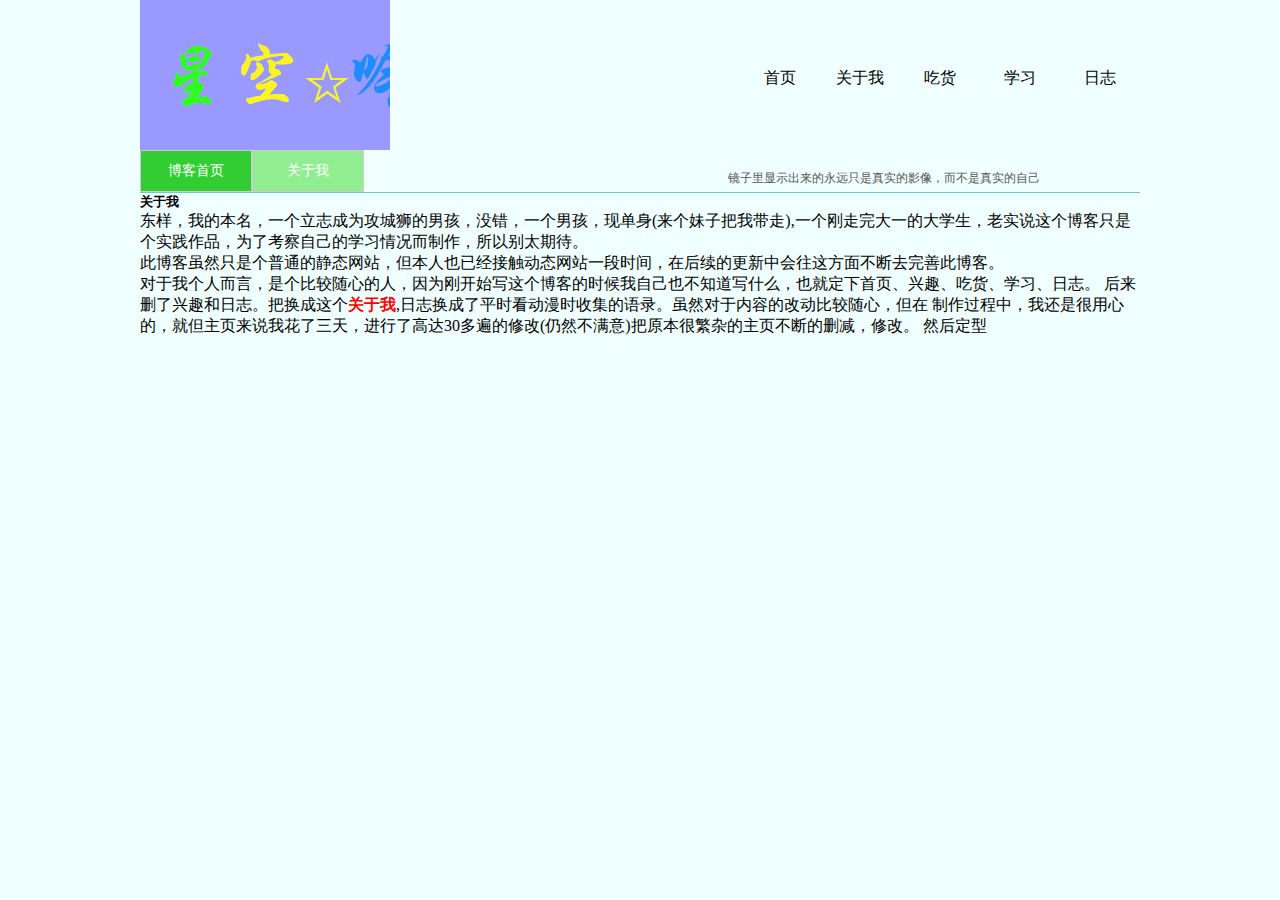
<file: about.html>
<!DOCTYPE html>
<html lang="en">
<head>
  <meta charset="UTF-8">
  <title>Document</title>
  <style>
    *{margin: 0; padding: 0;}
    body{background-color: #F0FFFF;}
    .header{width: 1000px; height: 150px; margin: auto; position: relative;}
    .logo{width: 250px; height: 150px; display: block; background: url(images/logo.jpg); position: absolute;}
    .nav{ float: right; margin-top: 60px;}
    .nav ul li{list-style: none; float: left;  }
    .nav ul li a{text-decoration: none; color: #000; width: 80px; height: 40px; display: block;   text-align: center; line-height: 35px; font-size: 16px; font-weight: 300;}
    .content{width: 1000px; margin: auto; position: relative;}
    .head_content{width: 1000px; height: 42px;border-bottom: solid 1px #6ccccc;}
    .home a{ float: left; width: 110px; height: 40px; text-align: center;line-height: 40px;  border:solid 1px #ccc; background-color:#32CD32; font-size: 14px; color: #fff; text-decoration: none;}
    .title a{ float: left; width: 110px; height: 40px; text-align: center;line-height: 40px; border:solid 1px #ccc; background-color: #90EE90; font-size: 14px; color: #fff; text-decoration: none;}
    .zhexue{float: right; margin-top: 20px; margin-right: 100px;  color: #555; font-weight: 100; font-size: 12px;  }
    strong{color: red;}
  </style>
</head>
<body>
  <div class="header">
  <div class="logo"></div>

  <div class="nav">
    <ul>
      <li><a href="index.html">首页</a></li>
      <li><a href="about.html">关于我</a></li>
      <li><a href="">吃货</a></li>
      <li><a href="">学习</a></li>
      <li><a href="Journal.html">日志</a></li>
    </ul>
  </div>
</div>

<div class="content">
<div class="head_content">
<div class="home"><a href="index.html">博客首页</a></div>
<div class="title"><a href="#">关于我</a></div>
<div class="zhexue"><p>镜子里显示出来的永远只是真实的影像，而不是真实的自己</p></div>
</div>
<div>
<h5>关于我</h5>
<p>东样，我的本名，一个立志成为攻城狮的男孩，没错，一个男孩，现单身(来个妹子把我带走),一个刚走完大一的大学生，老实说这个博客只是个实践作品，为了考察自己的学习情况而制作，所以别太期待。
</p>
<p>此博客虽然只是个普通的静态网站，但本人也已经接触动态网站一段时间，在后续的更新中会往这方面不断去完善此博客。</p>
<p>对于我个人而言，是个比较随心的人，因为刚开始写这个博客的时候我自己也不知道写什么，也就定下首页、兴趣、吃货、学习、日志。
后来删了兴趣和日志。把换成这个<strong>关于我</strong>,日志换成了平时看动漫时收集的语录。虽然对于内容的改动比较随心，但在
制作过程中，我还是很用心的，就但主页来说我花了三天，进行了高达30多遍的修改(仍然不满意)把原本很繁杂的主页不断的删减，修改。
然后定型</p>
<p></p>
</div>
</body>
</html>
</file>
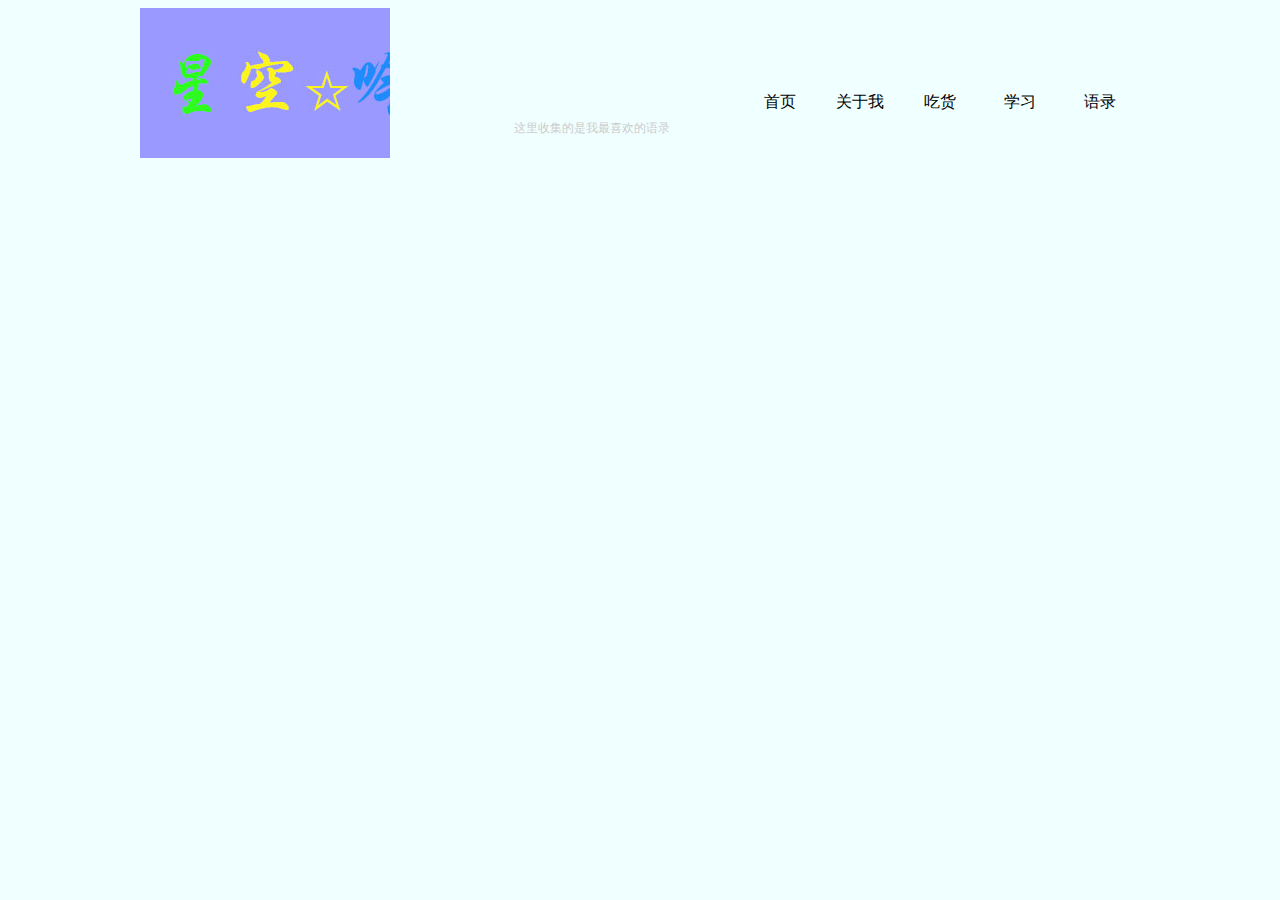
<file: Chowhound.html>
<!DOCTYPE html>
<html lang="en">
<head>
  <meta charset="UTF-8">
  <title>星空☆吟留</title>
  <script src="js/jquery-3.2.1.js"></script>
  <style>0
    *{margin: 0; padding: 0;}
    body{background-color: #F0FFFF;}
    .header{width: 1000px; height: 150px; margin: auto; position: relative;}
    .logo{width: 250px; height: 150px; display: block; background: url(images/logo.jpg); position: absolute;}
    .nav{ float: right; margin-top: 60px;}
    .nav ul li{list-style: none; float: left;  }
    .nav ul li a{text-decoration: none; color: #000; width: 80px; height: 40px; display: block;   text-align: center; line-height: 35px; font-size: 16px; font-weight: 300;}
    .jie{float: right; font-size: 12px; margin-top: 100px; margin-right: 30px; color: #ccc;}

  </style>
</head>
<body>
  <div class="header">
  <div class="logo"></div>

  <div class="nav">
    <ul>
      <li><a href="index.html">首页</a></li>
      <li><a href="about.html">关于我</a></li>
      <li><a href="">吃货</a></li>
      <li><a href="">学习</a></li>
      <li><a href="Journal.html">语录</a></li>
    </ul>
  </div>
  <div class="jie"><p>这里收集的是我最喜欢的语录</p></div>
</div>
</body>
</html>
</file>
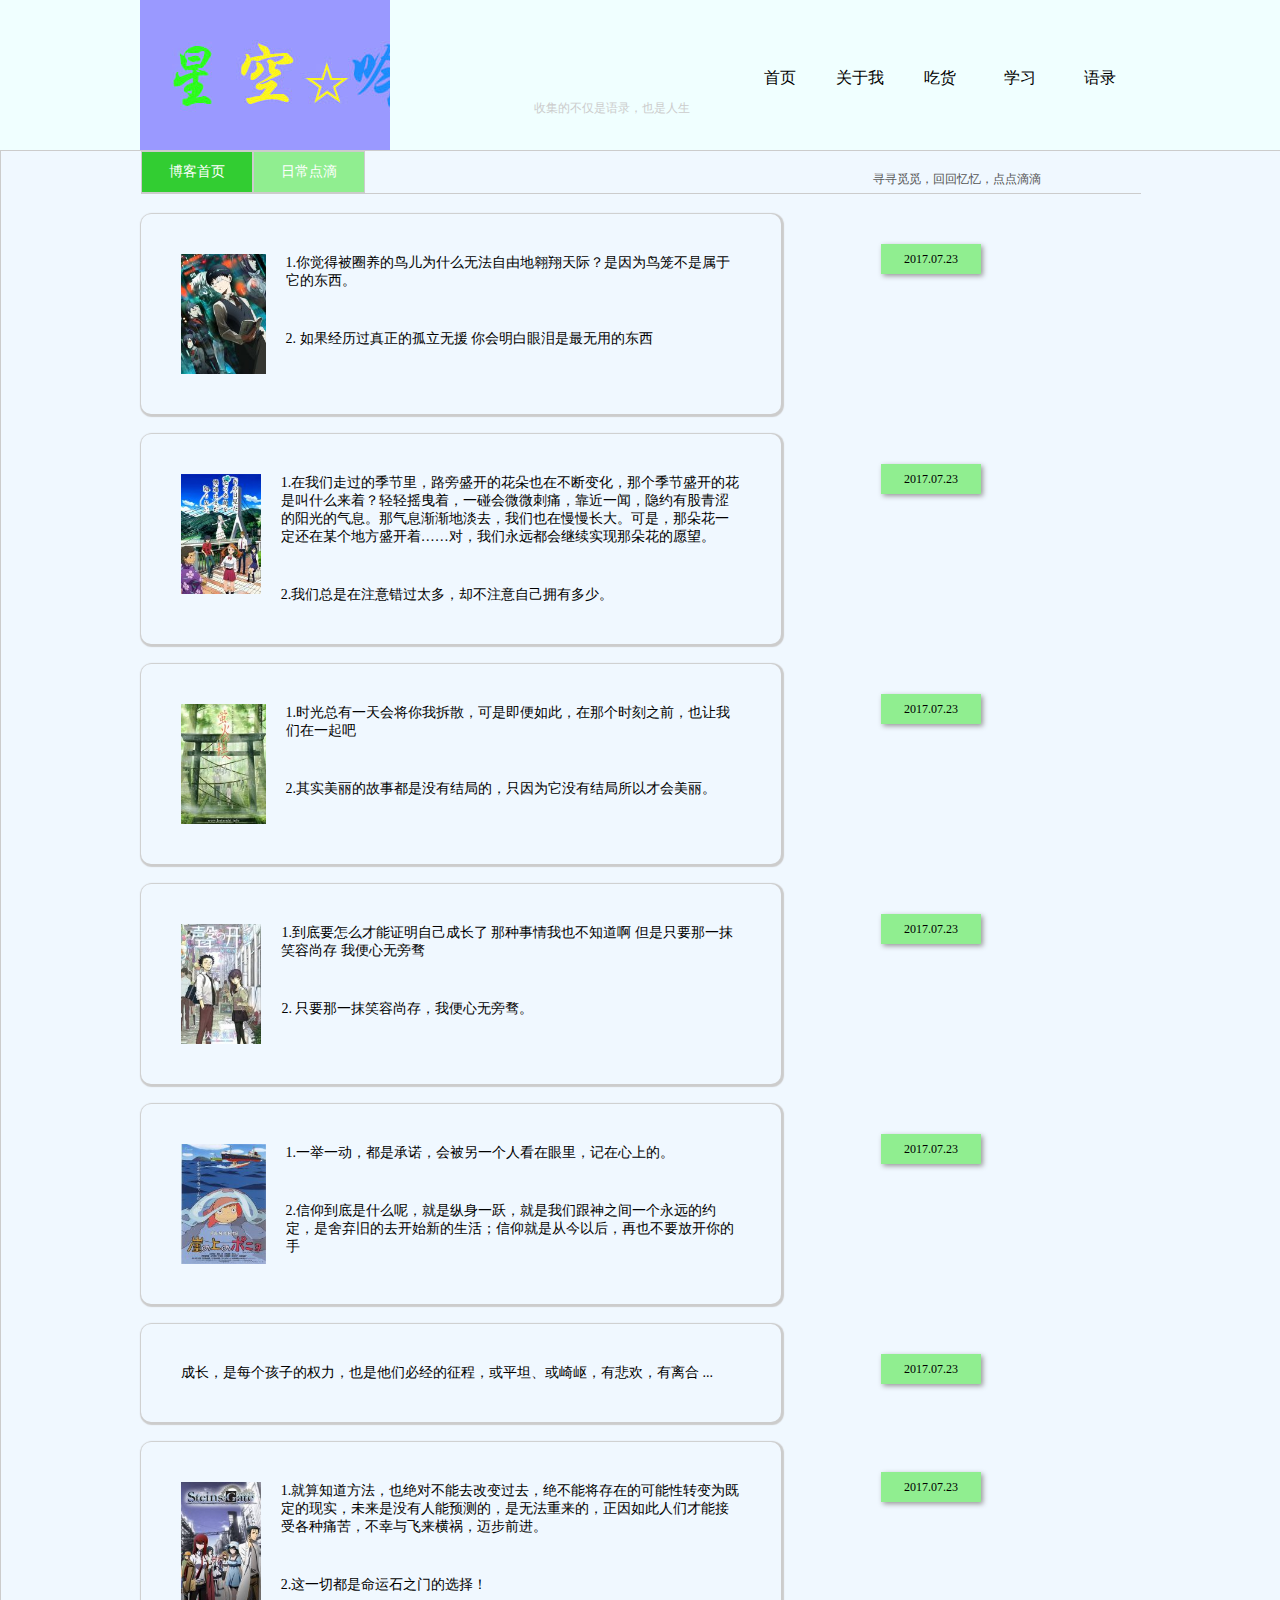
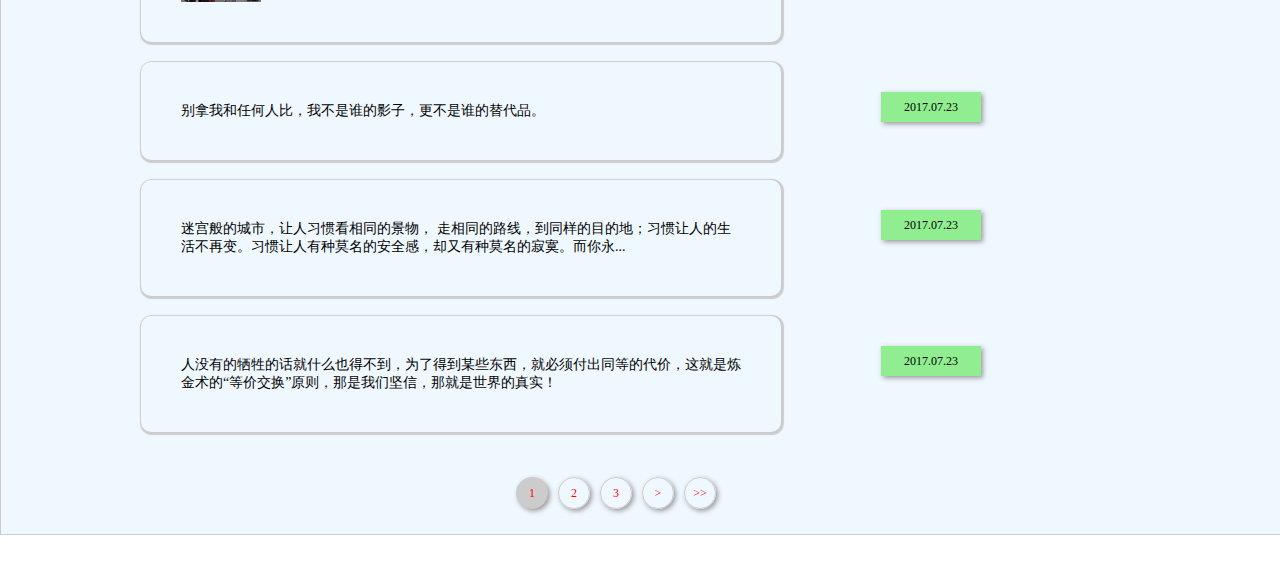
<file: Journal.html>
<!DOCTYPE html>
<html lang="en">
<head>
  <meta charset="UTF-8">
  <title>journal
  </title>
  <script src="js/jquery-3.2.1.js"></script>
  <link rel="stylesheet" href="css/journal.css">
</head>
<body>
<div class="header">
<div class="header_0">
  <div class="logo"></div>

  <div class="nav">
    <ul>
      <li><a href="index.html">首页</a></li>
      <li><a href="about.html">关于我</a></li>
      <li><a href="">吃货</a></li>
      <li><a href="Study.html">学习</a></li>
      <li><a href="Journal.html">语录</a></li>
    </ul>
  </div>
  <div class="jie"><p>收集的不仅是语录，也是人生</p></div>
</div>
</div>
<div class="content">
<div class="content_0">
<div class="head_content">
<div class="home"><a href="index.html">博客首页</a></div>
<div class="title"><a href="#">日常点滴</a></div>
<div class="zhexue"><p>寻寻觅觅，回回忆忆，点点滴滴</p></div>
</div>
  <div class="rizhi">
  <div class="arrow_box">
  <div class="sy"><img src="images/dongjingshishiguijingdianyulu56019.jpg" alt="东京食尸鬼">
  <p>1.你觉得被圈养的鸟儿为什么无法自由地翱翔天际？是因为鸟笼不是属于它的东西。</p>
  <p>2. 如果经历过真正的孤立无援 你会明白眼泪是最无用的东西 </p>
  </div>
  <span>2017.07.23</span>
  </div>
  <div class="arrow_box">
  <div class="sy"><img src="images/womenrengweizhidaonatiansuokanjiandehuademingzijingdianyulu24885.jpg" alt="那朵花">
  <p>1.在我们走过的季节里，路旁盛开的花朵也在不断变化，那个季节盛开的花是叫什么来着？轻轻摇曳着，一碰会微微刺痛，靠近一闻，隐约有股青涩的阳光的气息。那气息渐渐地淡去，我们也在慢慢长大。可是，那朵花一定还在某个地方盛开着……对，我们永远都会继续实现那朵花的愿望。</p>
  <p>2.我们总是在注意错过太多，却不注意自己拥有多少。</p>
  </div>
  <span>2017.07.23</span>
  </div>
  <div class="arrow_box">
  <div class="sy"><img src="images/yinghuozhisenjingdianyulu6329.jpg" alt="萤火之森">
  <p>1.时光总有一天会将你我拆散，可是即便如此，在那个时刻之前，也让我们在一起吧 </p>
  <p>2.其实美丽的故事都是没有结局的，只因为它没有结局所以才会美丽。</p></div>
  <span>2017.07.23</span></div>
  <div class="arrow_box">
  <div class="sy"><img src="images/shengzhixingjingdianyulu90371.jpg" alt="声之形">
  <p>1.到底要怎么才能证明自己成长了 那种事情我也不知道啊 但是只要那一抹笑容尚存 我便心无旁骛 </p>
  <p>2. 只要那一抹笑容尚存，我便心无旁骛。</p></div>
  <span>2017.07.23</span>
  </div>
  <div class="arrow_box">
  <div class="sy"><img src="images/xuanyashangdejinyujijingdianyulu13164.jpg" alt="悬崖上的金鱼姬">
  <p>1.一举一动，都是承诺，会被另一个人看在眼里，记在心上的。</p>
  <p>2.信仰到底是什么呢，就是纵身一跃，就是我们跟神之间一个永远的约定，是舍弃旧的去开始新的生活；信仰就是从今以后，再也不要放开你的手</p>
  </div>
  <span>2017.07.23</span>
  </div>
  <div class="arrow_box">
  <div class="sy"><p>成长，是每个孩子的权力，也是他们必经的征程，或平坦、或崎岖，有悲欢，有离合 ...</p></div>
  <span>2017.07.23</span>
  </div>
  <div class="arrow_box">
  <div class="sy"><img src="images/mingyunshizhimenjingdianyulu43402.jpg" alt="命运石之门">
  <p>1.就算知道方法，也绝对不能去改变过去，绝不能将存在的可能性转变为既定的现实，未来是没有人能预测的，是无法重来的，正因如此人们才能接受各种痛苦，不幸与飞来横祸，迈步前进。</p>
  <p>2.这一切都是命运石之门的选择！</p>
  </div>
  <span>2017.07.23</span>
  </div>
  <div class="arrow_box">
  <div class="sy"><p>别拿我和任何人比，我不是谁的影子，更不是谁的替代品。 </p></div>
  <span>2017.07.23</span>
  </div>
  <div class="arrow_box">
  <div class="sy"><p> 迷宫般的城市，让人习惯看相同的景物， 走相同的路线，到同样的目的地；习惯让人的生活不再变。习惯让人有种莫名的安全感，却又有种莫名的寂寞。而你永...</p></div>
  <span>2017.07.23</span></div>
  <div class="arrow_box">
  <div class="sy"><p>人没有的牺牲的话就什么也得不到，为了得到某些东西，就必须付出同等的代价，这就是炼金术的“等价交换”原则，那是我们坚信，那就是世界的真实！</p></div>
  <span>2017.07.23</span></div>
</div>
<div class="jump">
<div>

  <div class="Page_number"><a href="Journal.html"><span>1</span></a></div>
  <div class="Page_number"><a href="Journal_2.html"><span>2</span></a></div>
  <div class="Page_number"><a href="Journal_3.html"><span>3</span></a></div>
  <div class="Page_number"><a href="Journal_2.html"><span>></span></a></div>
  <div class="Page_number"><a href="Journal_3.html"><span>>></span></a></div>
</div>
</div>
</div>
 </div>

<div class="clear"></div>
<div class="footer">

</div>

<script  type="text/javascript">
  $(".sy").hover(
    function(){
    $(this).css("background-color","#F5F5DC");},

    function(){ $(this).css("background-color","#F0F8FF")
    ;}


  )
  $(".Page_number").eq(0).css("background-color","#ccc")
  $(".Page_number").hover(function(){
    $(this).css("background-color","#ccc")},
    function(){$(this).css("background-color","#fff")});
  $(".Page_number").eq(0).mouseleave(function(){
    $(this).css("background-color","#ccc");
  });
</script>
</body>
</html>
</file>
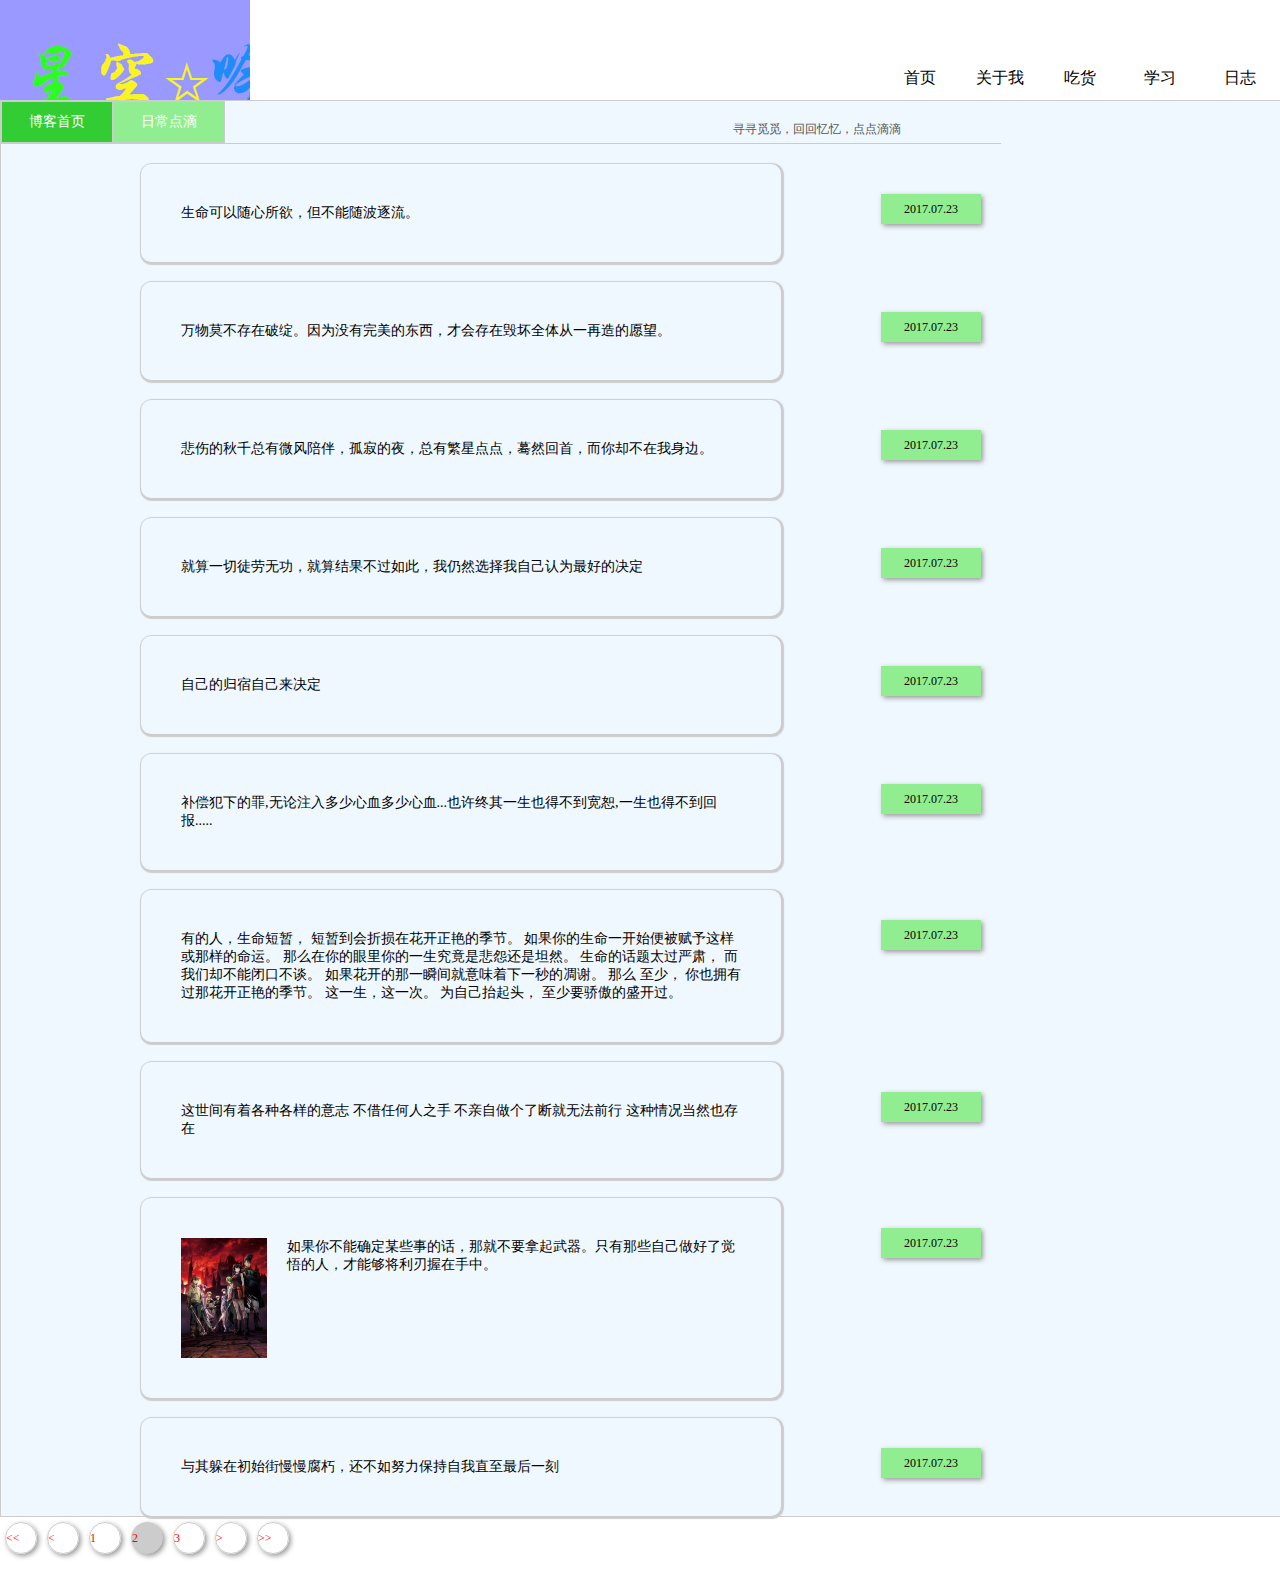
<file: Journal_2.html>
<!DOCTYPE html>
<html lang="en">
<head>
  <meta charset="UTF-8">
  <title>journal
  </title>
  <script src="js/jquery-3.2.1.js"></script>
  <link rel="stylesheet" href="css/journal.css">
</head>
<body>
<div class="header">
  <div class="logo"></div>

  <div class="nav">
    <ul>
      <li><a href="index.html">首页</a></li>
      <li><a href="about.html">关于我</a></li>
      <li><a href="">吃货</a></li>
      <li><a href="">学习</a></li>
      <li><a href="Journal.html">日志</a></li>
    </ul>
  </div>
</div>

<div class="content">
<div class="head_content">
<div class="home"><a href="index.html">博客首页</a></div>
<div class="title"><a href="#">日常点滴</a></div>
<div class="zhexue"><p>寻寻觅觅，回回忆忆，点点滴滴</p></div>
</div>
<div class="rizhi">
  <div class="arrow_box">
  <div class="sy">
  <p> 生命可以随心所欲，但不能随波逐流。 </p>
  </div>
  <span>2017.07.23</span>
  </div>
  <div class="arrow_box">
  <div class="sy">
  <p>万物莫不存在破绽。因为没有完美的东西，才会存在毁坏全体从一再造的愿望。</p>
  </div>
  <span>2017.07.23</span>
  </div>
  <div class="arrow_box">
  <div class="sy">
  <p>悲伤的秋千总有微风陪伴，孤寂的夜，总有繁星点点，蓦然回首，而你却不在我身边。 </p></div>
  <span>2017.07.23</span></div>
  <div class="arrow_box">
  <div class="sy">
  <p>就算一切徒劳无功，就算结果不过如此，我仍然选择我自己认为最好的决定 </p></div>
  <span>2017.07.23</span>
  </div>
  <div class="arrow_box">
  <div class="sy"><p>自己的归宿自己来决定</p></div>
  <span>2017.07.23</span>
  </div>
  <div class="arrow_box">
  <div class="sy"><p>补偿犯下的罪,无论注入多少心血多少心血...也许终其一生也得不到宽恕,一生也得不到回报.....</p></div>
  <span>2017.07.23</span>
  </div>
  <div class="arrow_box">
  <div class="sy">
  <p>有的人，生命短暂，
短暂到会折损在花开正艳的季节。
如果你的生命一开始便被赋予这样或那样的命运。
那么在你的眼里你的一生究竟是悲怨还是坦然。
生命的话题太过严肃，
而我们却不能闭口不谈。
如果花开的那一瞬间就意味着下一秒的凋谢。
那么 至少，
你也拥有过那花开正艳的季节。
这一生，这一次。
为自己抬起头，
至少要骄傲的盛开过。</p></div>
  <span>2017.07.23</span>
  </div>
  <div class="arrow_box">
  <div class="sy"><p>这世间有着各种各样的意志
不借任何人之手
不亲自做个了断就无法前行
这种情况当然也存在 </p></div>
  <span>2017.07.23</span>
  </div>
  <div class="arrow_box">
  <div class="sy"><img src="images/zhanchihongzhitongjingdianyulu61210.jpg" alt="赤瞳">
  <p> 如果你不能确定某些事的话，那就不要拿起武器。只有那些自己做好了觉悟的人，才能够将利刃握在手中。</p></div>
  <span>2017.07.23</span></div>
  <div class="arrow_box">
  <div class="sy"><p>与其躲在初始街慢慢腐朽，还不如努力保持自我直至最后一刻</p></div>
  <span>2017.07.23</span></div>
</div>
 </div>

<div class="Jump">
<div>
  <div class="Page_number"><a href="Journal.html"><span><<</span></a></div>
  <div class="Page_number"><a href="Journal.html"><span><</span></a></div>
  <div class="Page_number"><a href="Journal.html"><span>1</span></a></div>
  <div class="Page_number"><a href="Journal_2.html"><span>2</span></a></div>
  <div class="Page_number"><a href="Journal_3.html"><span>3</span></a></div>
  <div class="Page_number"><a href="Journal_3.html"><span>></span></a></div>
  <div class="Page_number"><a href="Journal_3.html"><span>>></span></a></div>
</div>
</div>
</div>
<div class="clear"></div>
<div class="footer">

</div>

<script  type="text/javascript">
  $(".sy").hover(
    function(){
    $(this).css("background-color","#F5F5DC");},

    function(){ $(this).css("background-color","#F0F8FF")
    ;}


  )
  $(".Page_number").eq(3).css("background-color","#ccc");

  $(".Page_number").hover(function(){
    $(this).css("background-color","#ccc")},
    function(){$(this).css("background-color","#fff")});

  $(".Page_number").eq(3).mouseleave(function(){
    $(this).css("background-color","#ccc");
  });
</script>
</body>
</html>
</file>
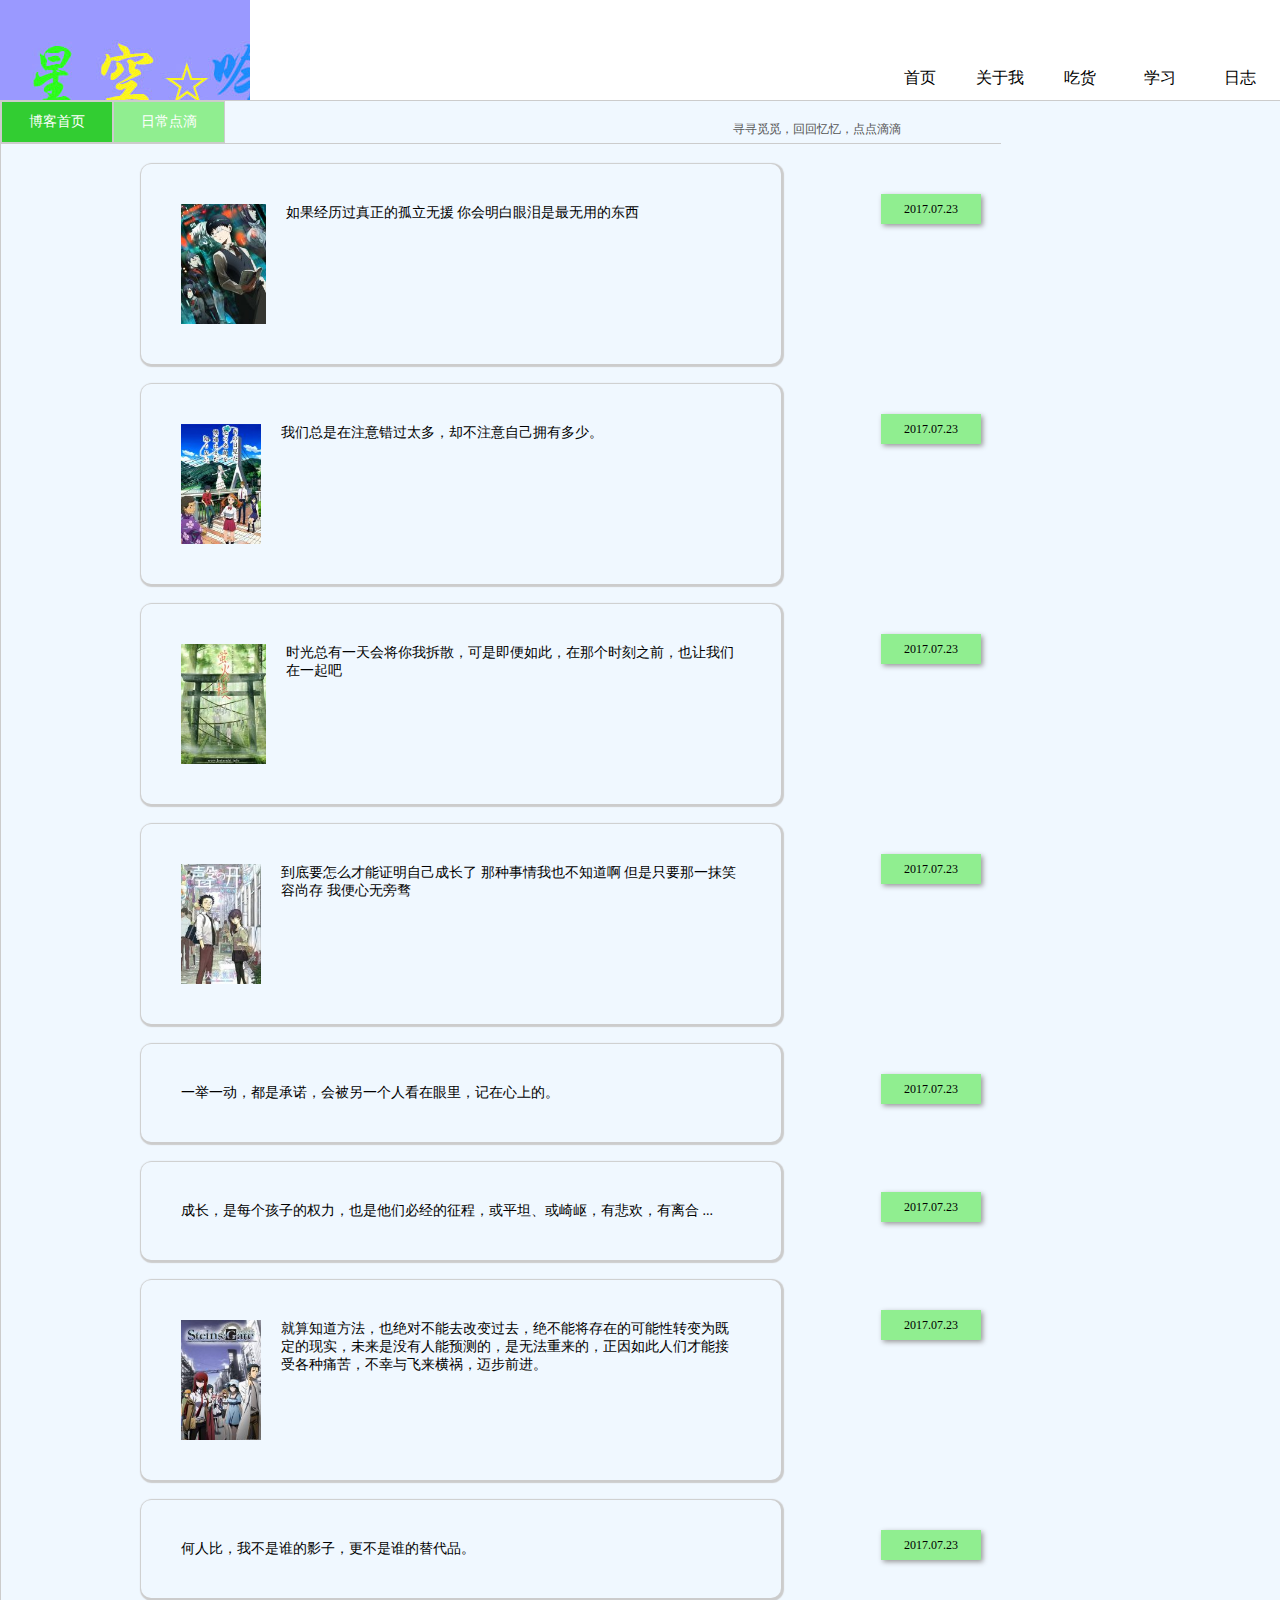
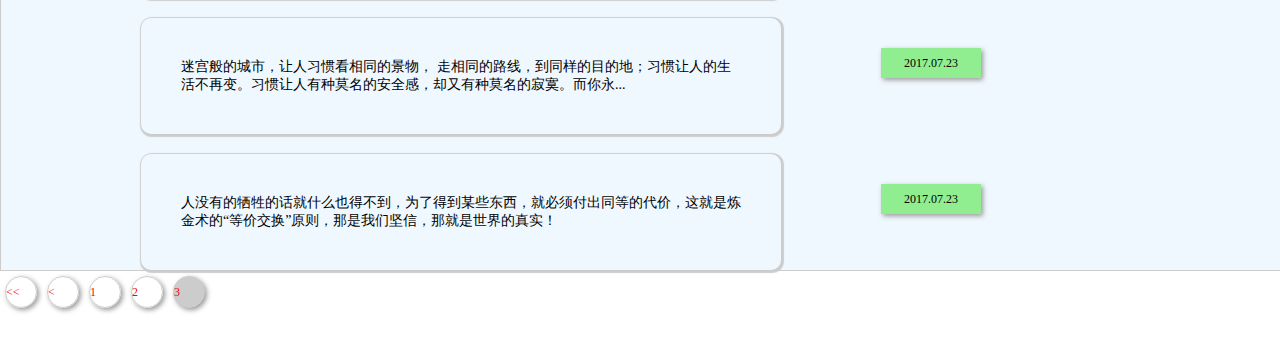
<file: Journal_3.html>
<!DOCTYPE html>
<html lang="en">
<head>
  <meta charset="UTF-8">
  <title>journal
  </title>
  <script src="js/jquery-3.2.1.js"></script>
  <link rel="stylesheet" href="css/journal.css">
</head>
<body>
<div class="header">
  <div class="logo"></div>

  <div class="nav">
    <ul>
      <li><a href="index.html">首页</a></li>
      <li><a href="about.html">关于我</a></li>
      <li><a href="">吃货</a></li>
      <li><a href="">学习</a></li>
      <li><a href="Journal.html">日志</a></li>
    </ul>
  </div>
</div>

<div class="content">
<div class="head_content">
<div class="home"><a href="index.html">博客首页</a></div>
<div class="title"><a href="#">日常点滴</a></div>
<div class="zhexue"><p>寻寻觅觅，回回忆忆，点点滴滴</p></div>
</div>

<div class="rizhi">
  <div class="arrow_box">
  <div class="sy"><img src="images/dongjingshishiguijingdianyulu56019.jpg" alt="东京食尸鬼">
  <p> 如果经历过真正的孤立无援 你会明白眼泪是最无用的东西 </p>
  </div>
  <span>2017.07.23</span>
  </div>
  <div class="arrow_box">
  <div class="sy"><img src="images/womenrengweizhidaonatiansuokanjiandehuademingzijingdianyulu24885.jpg" alt="那朵花">
  <p>我们总是在注意错过太多，却不注意自己拥有多少。</p>
  </div>
  <span>2017.07.23</span>
  </div>
  <div class="arrow_box">
  <div class="sy"><img src="images/yinghuozhisenjingdianyulu6329.jpg" alt="萤火之森">
  <p>时光总有一天会将你我拆散，可是即便如此，在那个时刻之前，也让我们在一起吧 </p></div>
  <span>2017.07.23</span></div>
  <div class="arrow_box">
  <div class="sy"><img src="images/shengzhixingjingdianyulu90371.jpg" alt="声之形">
  <p>到底要怎么才能证明自己成长了 那种事情我也不知道啊 但是只要那一抹笑容尚存 我便心无旁骛 </p></div>
  <span>2017.07.23</span>
  </div>
  <div class="arrow_box">
  <div class="sy"><p>一举一动，都是承诺，会被另一个人看在眼里，记在心上的。</p></div>
  <span>2017.07.23</span>
  </div>
  <div class="arrow_box">
  <div class="sy"><p>成长，是每个孩子的权力，也是他们必经的征程，或平坦、或崎岖，有悲欢，有离合 ...</p></div>
  <span>2017.07.23</span>
  </div>
  <div class="arrow_box">
  <div class="sy"><img src="images/mingyunshizhimenjingdianyulu43402.jpg" alt="命运石之门">
  <p>就算知道方法，也绝对不能去改变过去，绝不能将存在的可能性转变为既定的现实，未来是没有人能预测的，是无法重来的，正因如此人们才能接受各种痛苦，不幸与飞来横祸，迈步前进。</p></div>
  <span>2017.07.23</span>
  </div>
  <div class="arrow_box">
  <div class="sy"><p>何人比，我不是谁的影子，更不是谁的替代品。 </p></div>
  <span>2017.07.23</span>
  </div>
  <div class="arrow_box">
  <div class="sy"><p> 迷宫般的城市，让人习惯看相同的景物， 走相同的路线，到同样的目的地；习惯让人的生活不再变。习惯让人有种莫名的安全感，却又有种莫名的寂寞。而你永...</p></div>
  <span>2017.07.23</span></div>
  <div class="arrow_box">
  <div class="sy"><p>人没有的牺牲的话就什么也得不到，为了得到某些东西，就必须付出同等的代价，这就是炼金术的“等价交换”原则，那是我们坚信，那就是世界的真实！</p></div>
  <span>2017.07.23</span></div>
</div>
 </div>
</div>
<div class="Jump">
<div>
  <div class="Page_number"><a href="Journal.html"><span><<</span></a></div>
  <div class="Page_number"><a href="Journal_2.html"><span><</span></a></div>
  <div class="Page_number"><a href="Journal.html"><span>1</span></a></div>
  <div class="Page_number"><a href="Journal_2.html"><span>2</span></a></div>
  <div class="Page_number"><a href="Journal_3.html"><span>3</span></a></div>

</div>
</div>
</div>
<div class="clear"></div>
<div class="footer">

</div>

<script  type="text/javascript">
  $(".sy").hover(
    function(){
    $(this).css("background-color","#F5F5DC");},

    function(){ $(this).css("background-color","#F0F8FF")
    ;}


  )
  $(".Page_number").eq(4).css("background-color","#ccc")
  $(".Page_number").hover(function(){
    $(this).css("background-color","#ccc")},
    function(){$(this).css("background-color","#fff")});
  $(".Page_number").eq(4).mouseleave(function(){
    $(this).css("background-color","#ccc");
  });
</script>
</body>
</html>
</file>
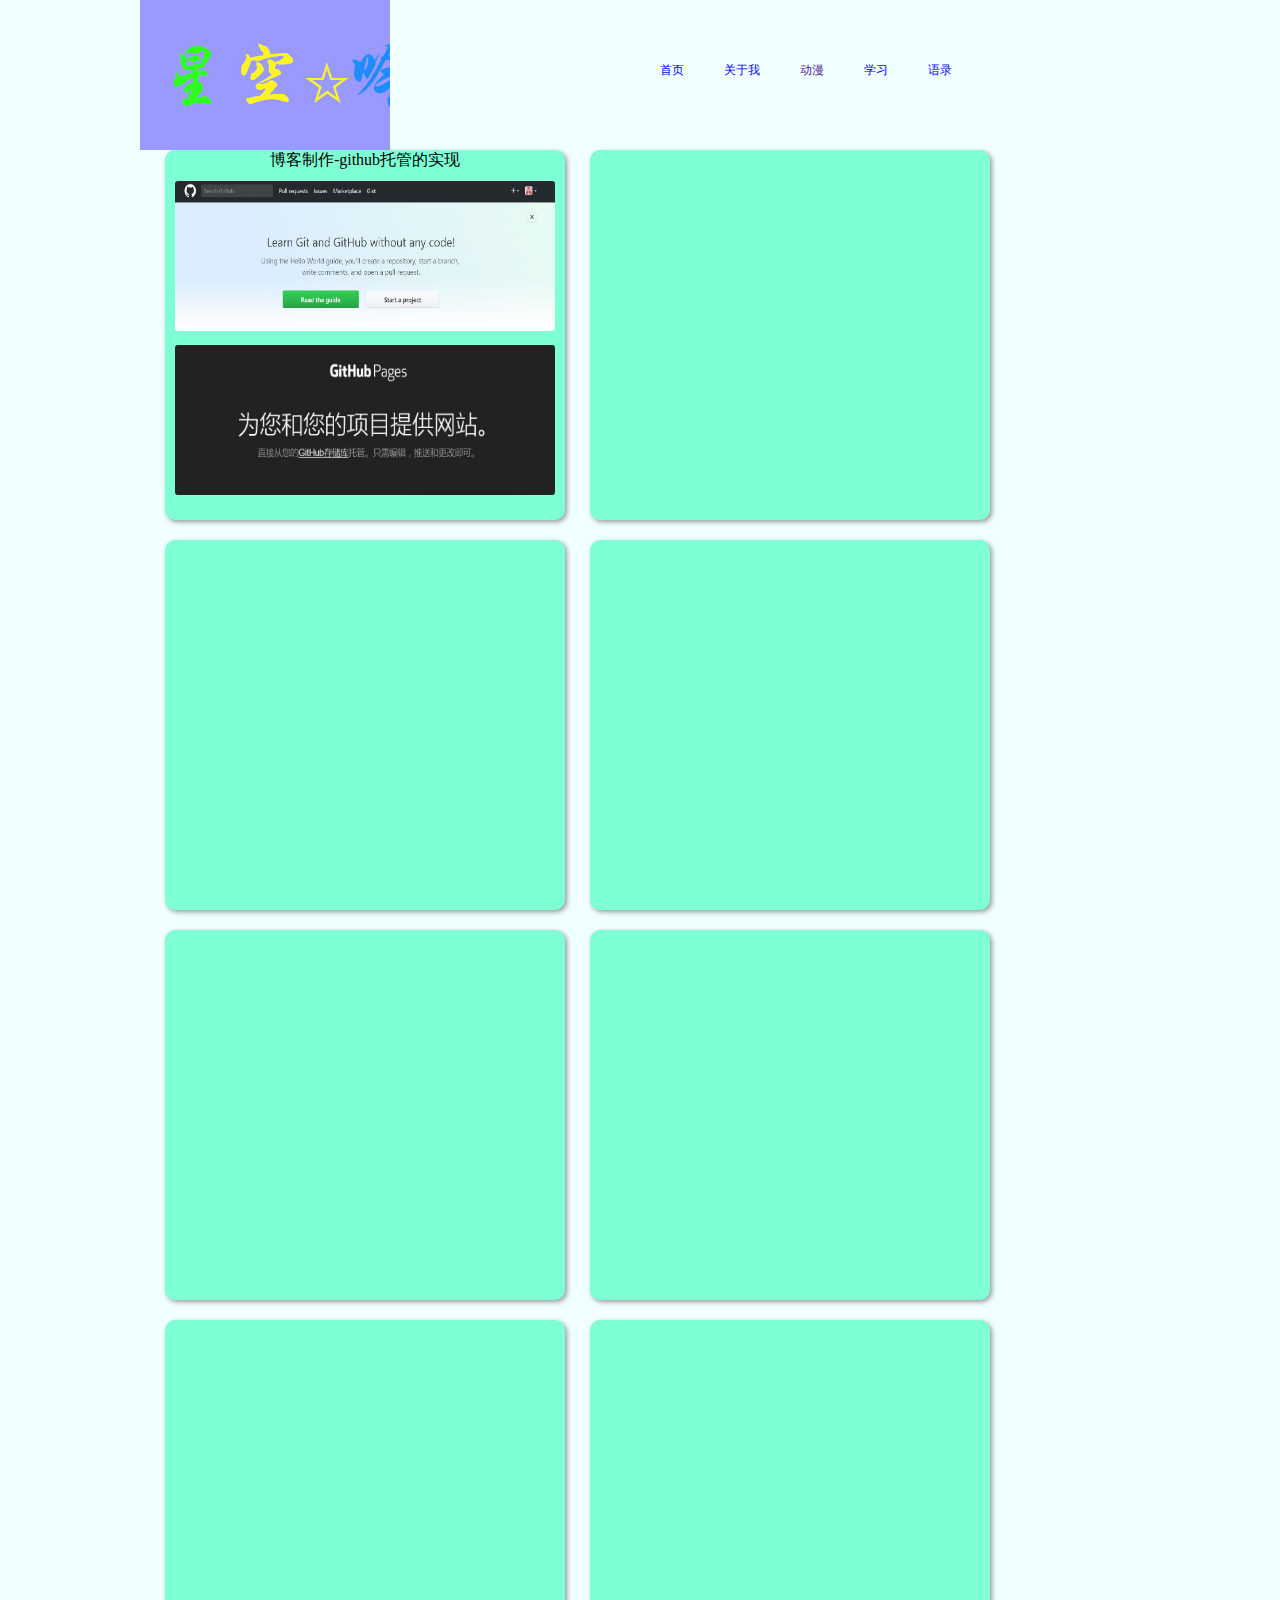
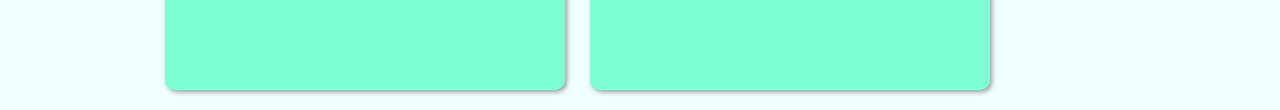
<file: Study.html>
<!DOCTYPE html>
<html lang="en">
<head>
  <meta charset="UTF-8">
  <title></title>
  <style>
  *{margin: 0; padding: 0;}
  body{background-color: #F0FFFF;}
    .header{width: 1000px; margin: auto; height: 150px; clear: both; }
    .logo{width: 250px; height: 150px; background-image: url(images/logo.jpg); position: absolute;}
    .nav{width: 500px; float: right; font-size: 12px; }
    .nav ul a{text-decoration: none; }
    .nav ul li{float: left; margin: 20px; line-height: 100px; list-style: none;}
    .content{width: 1000px; margin: auto;}
    img{width: 380px; height: 150px; margin-top: 10px; margin-left: 10px; border-radius: 3px;}
    .list{width: 400px; height: 370px; border-radius: 10px; background-color: #7FFFD4; float: left; margin-left: 25px; margin-bottom: 20px; box-shadow:2px 2px 5px #999;}
    .list p{text-align: center;}
  </style>
  <script src="js/jquery-3.2.1.js"></script>
</head>
<body>
  <div class="header">
    <div class="logo"></div>
        <div class="nav">
        <ul>
          <li><a href="index.html">首页</a></li>
          <li><a href="about.html">关于我</a></li>
          <li><a href="">动漫</a></li>
          <li><a href="Study.html">学习</a></li>
          <li><a href="Journal.html">语录</a></li>
        </ul>
        </div>
  </div>
  <div class="content">
    <div class="list">
      <p>博客制作-github托管的实现</p>
      <img src="images/list_1.JPG" alt="github"><img src="images/list_11.JPG" alt="github">
    </div>
    <div class="list"></div>
    <div class="list"></div>
    <div class="list"></div>
    <div class="list"></div>
    <div class="list"></div>
    <div class="list"></div>
    <div class="list"></div>
  </div>
   <script  type="text/javascript">
  $(".list_1").hover(
    function(){
    $(this).css("background-color","#00FFFF");},

    function(){ $(this).css("background-color","#7FFFD4")
    ;});
  $(".list_1").click(function(){window.location.href="index.html"
  })
    </script>
</body>
</html>
</file>
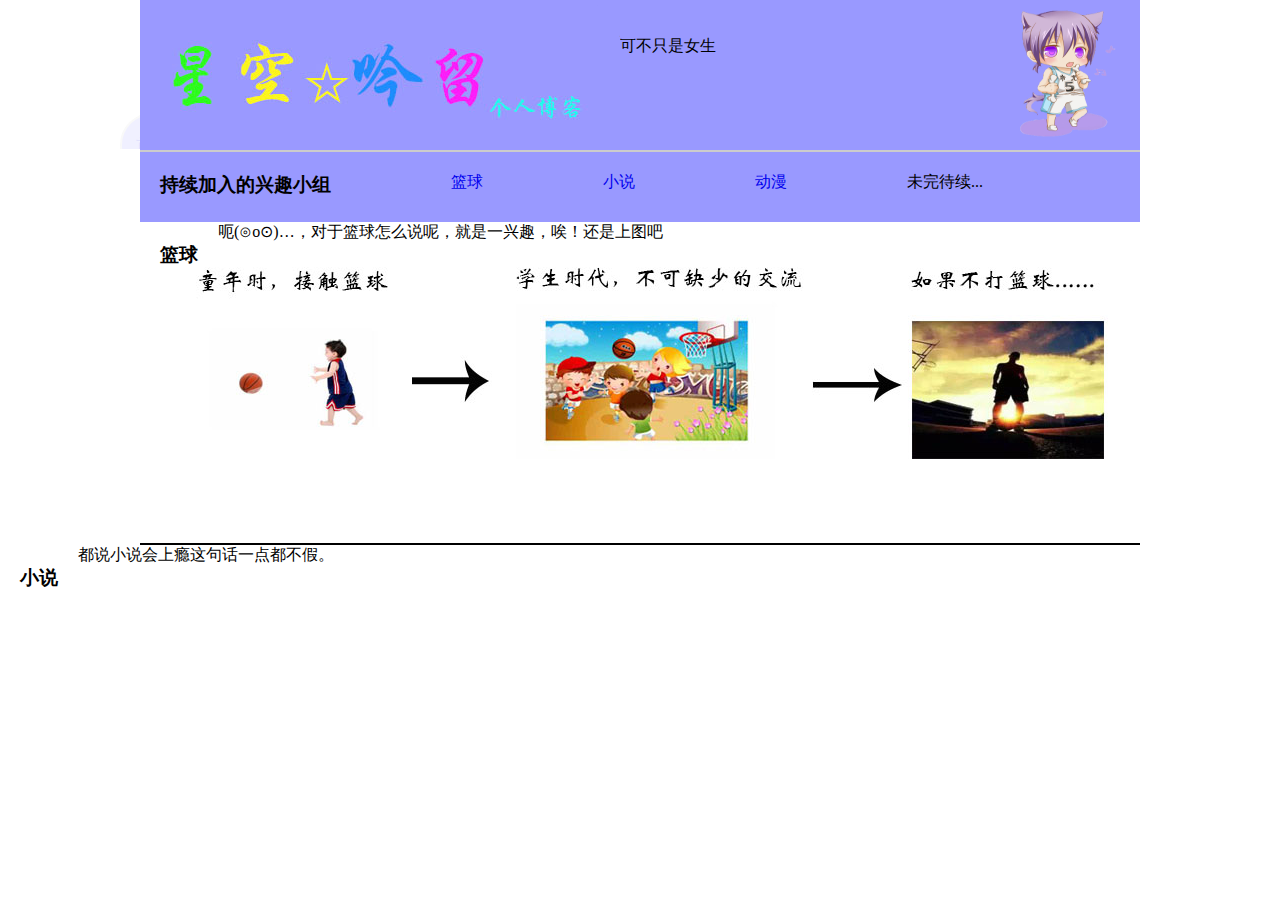
<file: taste.html>
<!DOCTYPE html>
<html lang="en">
<head>
  <meta charset="UTF-8">
  <title>taste</title>
  <script src="js/jquery-3.2.1.js"></script>
  <style type="text/css">
    *{margin: 0;padding: 0;}
    .nav{width: 620px; margin:20px auto; position: fixed; top: 10% ; left: 100px; }
    .nawp{ }
    .nawp a{width: 60px; height: 60px; margin: 20px;  border:solid 2px #ccc; border-radius: 100%; text-decoration: none; display: block; text-align: center; line-height: 60px; background-color: #8888ff;}
    .nawp a:hover{ background-color: #6666ff; }
    header{width: 1000px; margin: auto;}
    .logo a{width: 450px; height: 150px; display: block; position: absolute; background: url(images/logo.jpg);}
    .welcome {width: 150px; height: 150px;  background: url(images/2014112917480659169.jpg); background-size: 150px 150px; float: right;}
    .motto{width: 400px; height: 150px; float: right; background-color: #9999ff;}
    .motto p{ margin: 30px; }
    .clear{clear: both;}
    .xuanxiang {width: 1000px; height: 70px; background-color: #9999ff; border-top:solid 2px #ccc;}
    h3{float: left; margin: 20px;}
    .xuanxiang ul li{float: left; margin: 20px; margin-left: 100px; list-style: none;}
    .xuanxiang ul li a{text-decoration: none;}
    .lanqiu{width: 1000px; margin: auto;}
    .diagram{width: 1000px; height: 300px;margin: auto; background: url(images/diagram1.jpg); border-bottom: solid 2px;}
  </style>
</head>
<body>
  <div class="nav">
  <div class="nawp"><a href="index.html">首页</a></div>
  <div class="nawp"><a href="taste.html">兴趣</a></div>
  <div class="nawp"><a href="">吃货</a></div>
  <div class="nawp"><a href="">学习</a></div>
  <div class="nawp"><a href="">日志</a></div>

</div>
  <header>
    <div class="logo"><a href="index.html"></a></div>

    <div class="welcome"></div>
    <div class="motto">
      <p>能任性的</p>
      <p>可不只是女生</p>
    </div>
    <div class="clear"></div>
<div class="xuanxiang">
  <h3>持续加入的兴趣小组</h3>
  <ul>
    <li><a href="#lanqiu">篮球</a></li>
    <li><a href="#">小说</a></li>
    <li><a href="#">动漫</a></li>
    <li>未完待续...</li>
  </ul>
</div>
  </header>
  <content>
    <div>
      <div class="lanqiu" name="lanqiu">
        <h3>篮球</h3>
        <p>呃(⊙o⊙)…，对于篮球怎么说呢，就是一兴趣，唉！还是上图吧</p>
      </div>
      <div class="diagram"></div>
      <div>
      <h3>小说</h3>
      <p>都说小说会上瘾这句话一点都不假。</p></div>
    </div>
  </content>
  <script  type="text/javascript" >
     $(document).ready( function() {
      $(".nav").hide();
      $(".nav").show(3000);
    $("p").eq(0,1).hide();
    $("p").eq(0).show(3000);

  });
  </script>
</body>
</html>
</file>
<file: css/journal.css>
*{margin: 0; padding: 0;}
    body{}
    .header{width: 100%; background-color: #F0FFFF;box-shadow:1px 1px 5px #ccc;}
    .header_0{width: 1000px; height: 150px; margin: auto; position: relative;  }
    .logo{width: 250px; height: 150px; display: block; background: url(../images/logo.jpg); position: absolute;}
    .nav{ float: right; margin-top: 60px;}
    .nav ul li{list-style: none; float: left;  }
    .nav ul li a{text-decoration: none; color: #000; width: 80px; height: 40px; display: block;   text-align: center; line-height: 35px; font-size: 16px; font-weight: 300;}
    .jie{float: right; font-size: 12px; margin-top: 100px; margin-right: 50px; color: #ccc;}
    .content{float: left; width: 100%; position: relative; border: solid 1px #ccc; background-color: #F0F8FF;}
    .content_0{width: 1000px; margin: auto;}
    .head_content{width: 1000px; height: 42px;border-bottom: solid 1px #ccc;}
    .home a{ float: left; width: 110px; height: 40px; text-align: center;line-height: 40px;  border:solid 1px #ccc; background-color:#32CD32; font-size: 14px; color: #fff; text-decoration: none; text-shadow: 1px #fff;}
    .title a{ float: left; width: 110px; height: 40px; text-align: center;line-height: 40px; border:solid 1px #ccc; background-color: #90EE90; font-size: 14px; color: #fff; text-decoration: none;}

    .zhexue{float: right; margin-top: 20px; margin-right: 100px;  color: #555; font-weight: 100; font-size: 12px;  }
    .clear{clear: both;}
    .rizhi{width: 1000px; margin: auto; }
    .arrow_box{width: 1000px;float: left; position: relative;  }
    .sy {width: 600px; padding: 20px; float: left; font-size: 14px;  position: relative; overflow: auto; border-radius: 10px; background-color: #F0F8FF; margin-top: 20px; box-shadow:1px 1px 1px 2px #ccc;}
    .sy img {height: 120px; float: left; padding: 20px;}
    .arrow_box span{width: 100px; height: 30px ;  line-height: 30px; font-size: 12px; display: inline-block;  text-align: center; background-color:#90EE90;  margin-top: 50px;  margin-left: 100px; box-shadow:2px 2px 5px #999;}
    .sy p {padding:20px;}
    .jump {width: 1000px; padding: 20px; float: left; text-align: center; font-size: 14px;  position: relative;   margin-top: 20px;}
    .jump>div{width: 300px; margin: auto;}
    .Page_number {width: 30px; height: 30px; line-height: 30px; border:solid 1px #ccc; border-radius: 100%; float: left;margin: 5px; box-shadow:2px 2px 5px #999;}
    .Page_number a{width: 30px;height: 30px; display: block; text-decoration: none; font-size: 12px; color: red;  }
    .footer{width: 1000px;height: 30px;   margin: auto; }
</file>
